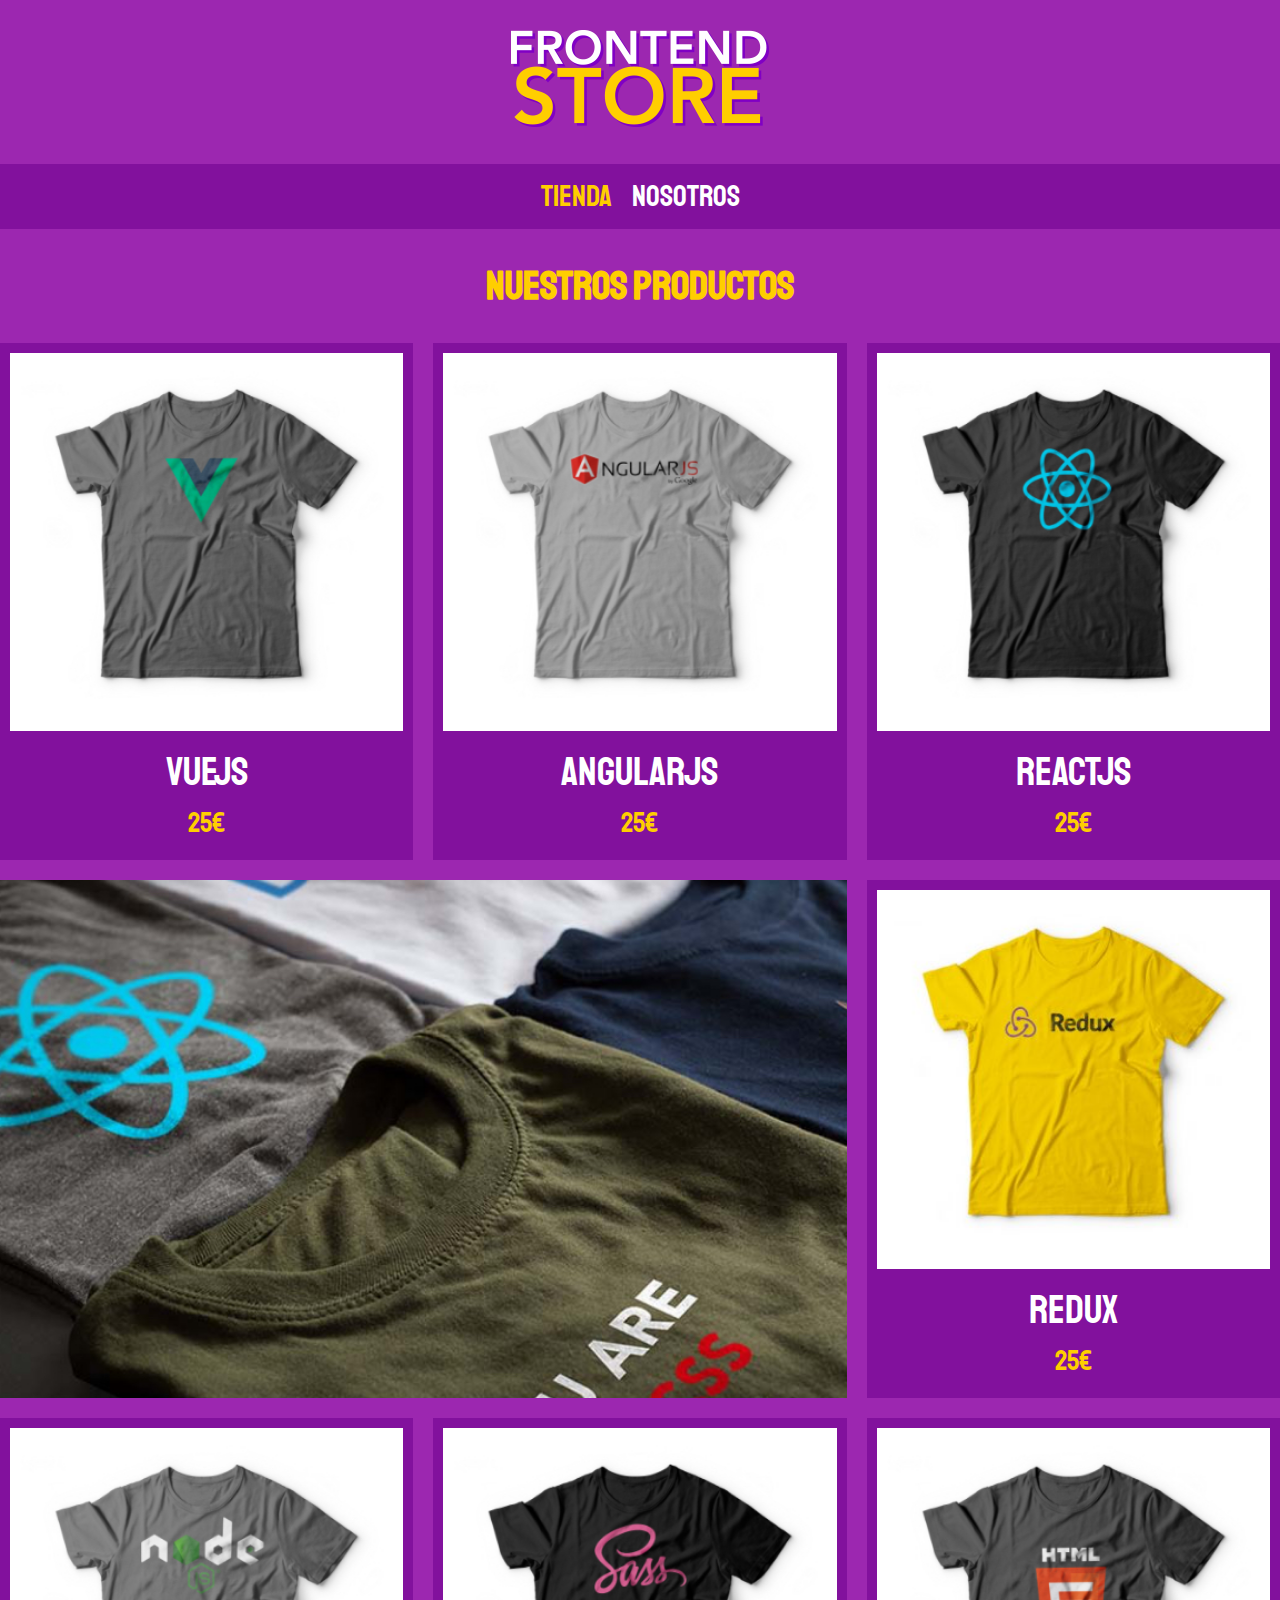
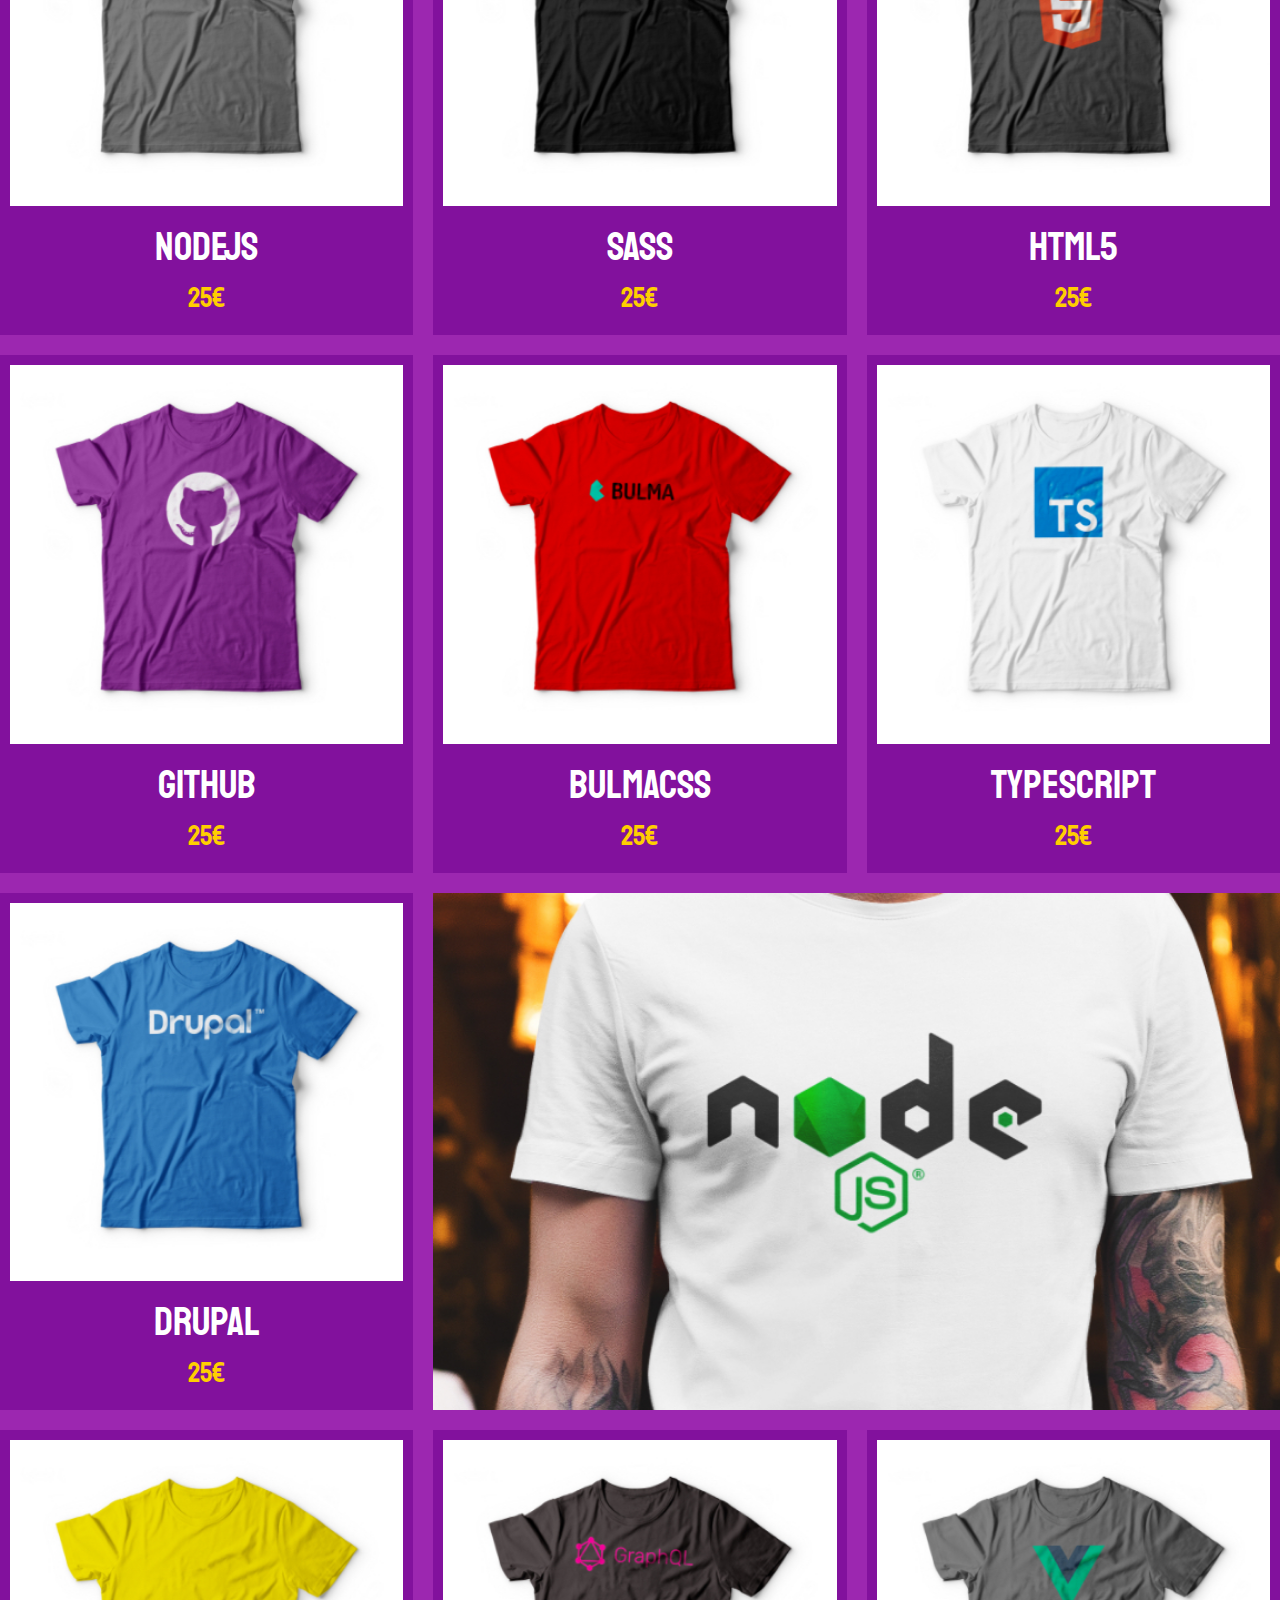
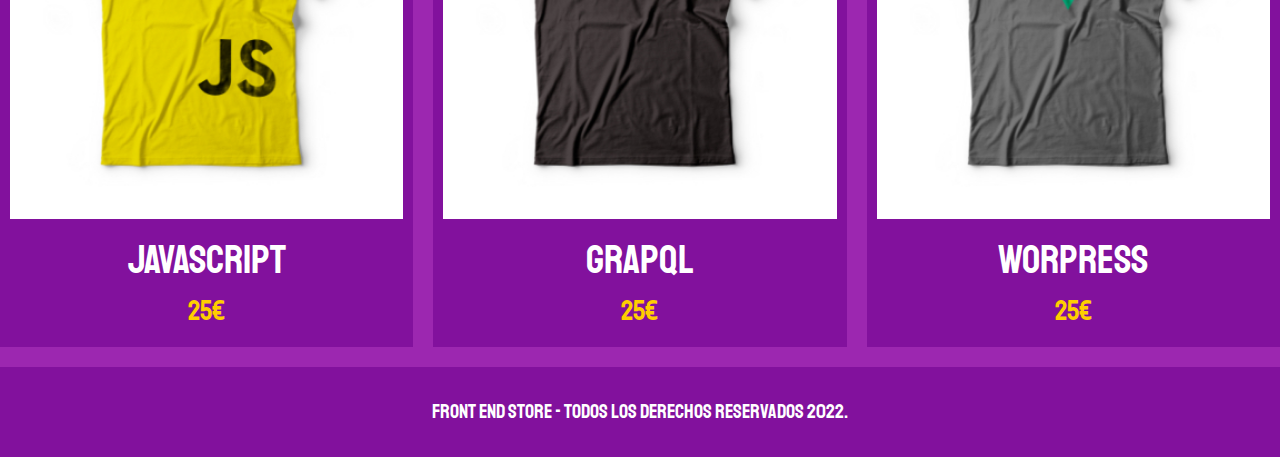
<file: FrontEndStore_inicio/index.html>
<!DOCTYPE html>
<html lang="en">

<head>
    <meta charset="UTF-8">
    <meta http-equiv="X-UA-Compatible" content="IE=edge">
    <meta name="viewport" content="width=device-width, initial-scale=1.0">
    <title>FrontEnd Store</title>
    <link rel="stylesheet" href="css/normalize.css">
    <link rel="preconnect" href="https://fonts.googleapis.com">
    <link rel="preconnect" href="https://fonts.gstatic.com" crossorigin>
    <link href="https://fonts.googleapis.com/css2?family=Staatliches&display=swap" rel="stylesheet">
    <link rel="stylesheet" href="css/style.css">


</head>

<body>
    <header class="header" >
        <a href="index.html">
            <img class="header__logo" src="img/logo.png" alt="Logotipo">
        </a>
    </header>

    <nav class="navegacion">
        <a class="navegacion__enlace navegacion__enlace--activo" href="index.html">Tienda</a>
        <a class="navegacion__enlace" href="nosotros.html">Nosotros</a>
    </nav>
    <main>
        <h1>Nuestros productos</h1>
        <div class="grid"><!--.grid-->
            <div class="producto"> <!--.producto-->
                <a href="producto.html">
                    <img class="producto__imagen"src="img/1.jpg" alt="imagen camiseta">
                    <div class="producto__informacion">
                        <p class="producto__nombre">VueJS</p>
                        <p class="producto__precio">25€</p>
                    </div>
                </a>
            </div><!--.producto-->
            <div class="producto"> <!--.producto-->
                <a href="producto.html">
                    <img class="producto__imagen"src="img/2.jpg" alt="imagen camiseta">
                    <div class="producto__informacion">
                        <p class="producto__nombre">AngularJS</p>
                        <p class="producto__precio">25€</p>
                    </div>
                </a>
            </div><!--.producto-->
            <div class="producto"> <!--.producto-->
                <a href="producto.html">
                    <img class="producto__imagen"src="img/3.jpg" alt="imagen camiseta">
                    <div class="producto__informacion">
                        <p class="producto__nombre">ReactJS</p>
                        <p class="producto__precio">25€</p>
                    </div>
                </a>
            </div><!--.producto-->
            <div class="producto"> <!--.producto-->
                <a href="producto.html">
                    <img class="producto__imagen"src="img/4.jpg" alt="imagen camiseta">
                    <div class="producto__informacion">
                        <p class="producto__nombre">Redux</p>
                        <p class="producto__precio">25€</p>
                    </div>
                </a>
            </div><!--.producto-->
            <div class="producto"> <!--.producto-->
                <a href="producto.html">
                    <img class="producto__imagen"src="img/5.jpg" alt="imagen camiseta">
                    <div class="producto__informacion">
                        <p class="producto__nombre">NodeJS</p>
                        <p class="producto__precio">25€</p>
                    </div>
                </a>
            </div><!--.producto-->
            <div class="producto"> <!--.producto-->
                <a href="producto.html">
                    <img class="producto__imagen"src="img/6.jpg" alt="imagen camiseta">
                    <div class="producto__informacion">
                        <p class="producto__nombre">SASS</p>
                        <p class="producto__precio">25€</p>
                    </div>
                </a>
            </div><!--.producto-->
            <div class="producto"> <!--.producto-->
                <a href="producto.html">
                    <img class="producto__imagen"src="img/7.jpg" alt="imagen camiseta">
                    <div class="producto__informacion">
                        <p class="producto__nombre">Html5</p>
                        <p class="producto__precio">25€</p>
                    </div>
                </a>
            </div><!--.producto-->
            <div class="producto"> <!--.producto-->
                <a href="producto.html">
                    <img class="producto__imagen"src="img/8.jpg" alt="imagen camiseta">
                    <div class="producto__informacion">
                        <p class="producto__nombre">GitHub</p>
                        <p class="producto__precio">25€</p>
                    </div>
                </a>
            </div><!--.producto-->
            <div class="producto"> <!--.producto-->
                <a href="producto.html">
                    <img class="producto__imagen"src="img/9.jpg" alt="imagen camiseta">
                    <div class="producto__informacion">
                        <p class="producto__nombre">BulmaCSS</p>
                        <p class="producto__precio">25€</p>
                    </div>
                </a>
            </div><!--.producto-->
            <div class="producto"> <!--.producto-->
                <a href="producto.html">
                    <img class="producto__imagen"src="img/10.jpg" alt="imagen camiseta">
                    <div class="producto__informacion">
                        <p class="producto__nombre">typeScript</p>
                        <p class="producto__precio">25€</p>
                    </div>
                </a>
            </div><!--.producto-->
            <div class="producto"> <!--.producto-->
                <a href="producto.html">
                    <img class="producto__imagen"src="img/11.jpg" alt="imagen camiseta">
                    <div class="producto__informacion">
                        <p class="producto__nombre">Drupal</p>
                        <p class="producto__precio">25€</p>
                    </div>
                </a>
            </div><!--.producto-->
            <div class="producto"> <!--.producto-->
                <a href="producto.html">
                    <img class="producto__imagen"src="img/12.jpg" alt="imagen camiseta">
                    <div class="producto__informacion">
                        <p class="producto__nombre">JavaScript</p>
                        <p class="producto__precio">25€</p>
                    </div>
                </a>
            </div><!--.producto-->
            <div class="producto"> <!--.producto-->
                <a href="producto.html">
                    <img class="producto__imagen"src="img/13.jpg" alt="imagen camiseta">
                    <div class="producto__informacion">
                        <p class="producto__nombre">GrapQL</p>
                        <p class="producto__precio">25€</p>
                    </div><!--.producto-->
                </a>
            </div>
            <div class="producto"> <!--.producto-->
                <a href="producto.html">
                    <img class="producto__imagen"src="img/1.jpg" alt="imagen camiseta">
                    <div class="producto__informacion">
                        <p class="producto__nombre">Worpress</p>
                        <p class="producto__precio">25€</p>
                    </div>
                </a>
            </div><!--.producto-->

            <div class="grafico grafico--camisas"></div>
            <div class="grafico grafico--node"></div>
        </div><!--.grid-->
    </main>

    <footer class="footer">
        <p class="footer__texto">Front End Store - Todos los derechos reservados 2022.</p>
        
    </footer>
</body>

</html>
</file>
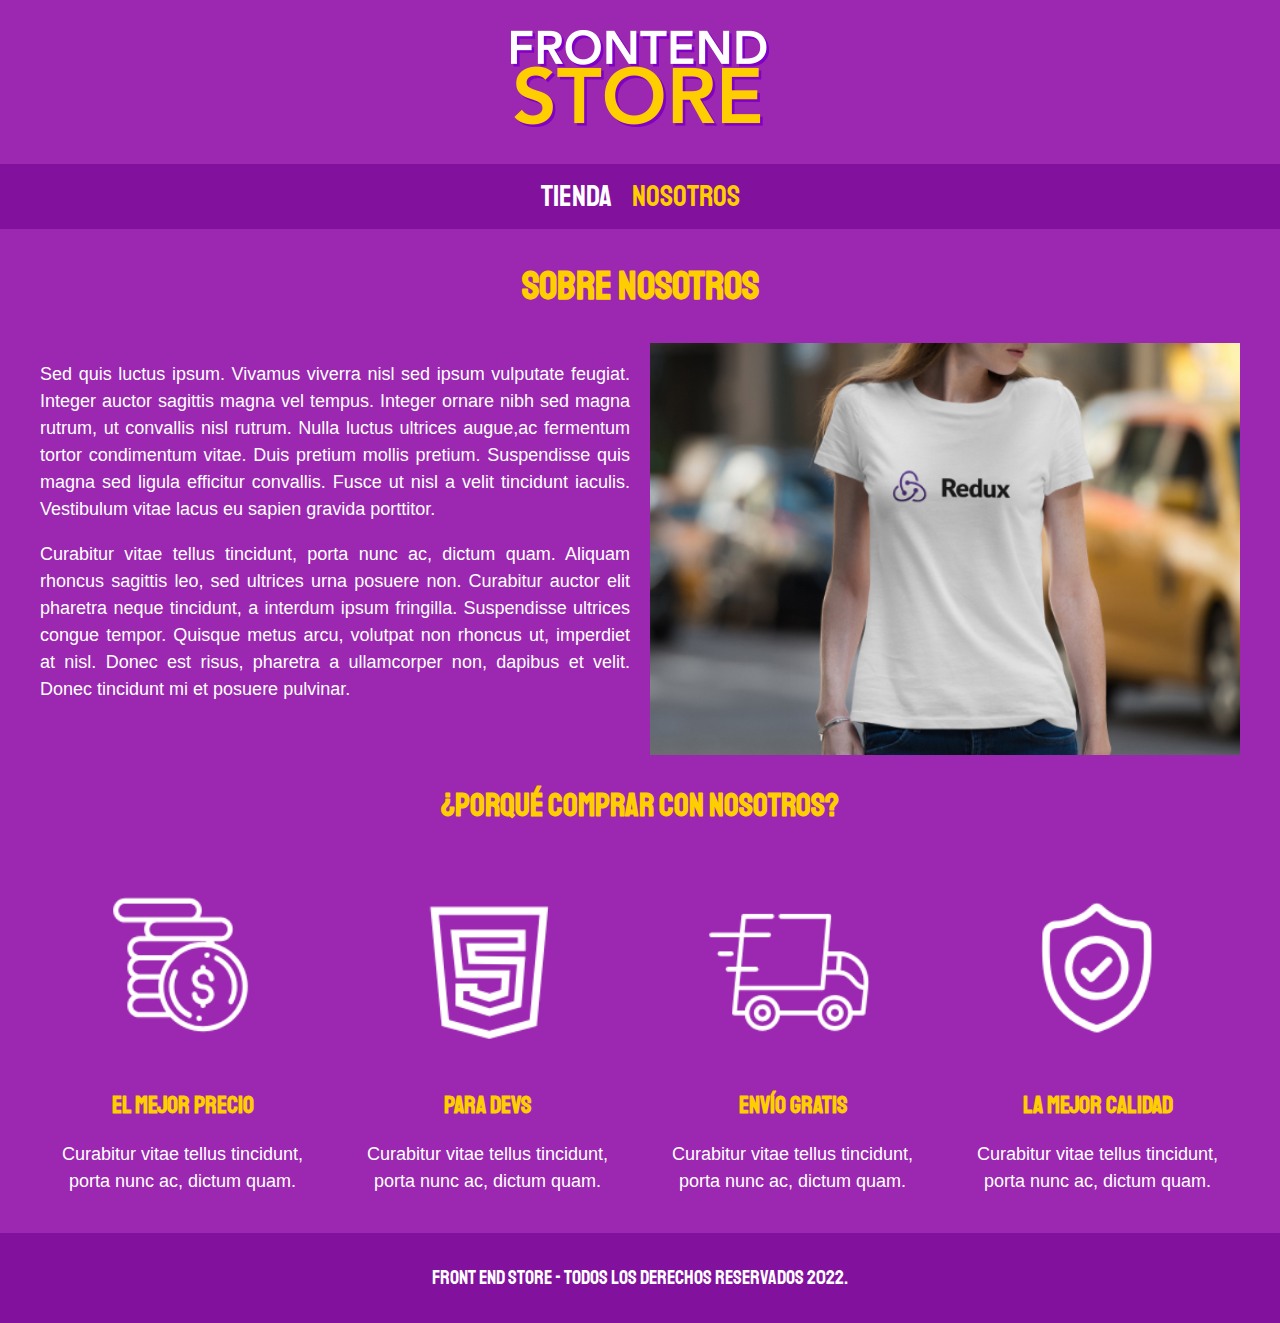
<file: FrontEndStore_inicio/nosotros.html>
<!DOCTYPE html>
<html lang="en">

<head>
    <meta charset="UTF-8">
    <meta http-equiv="X-UA-Compatible" content="IE=edge">
    <meta name="viewport" content="width=device-width, initial-scale=1.0">
    <title>FrontEnd Store</title>
    <link rel="stylesheet" href="css/normalize.css">
    <link rel="preconnect" href="https://fonts.googleapis.com">
    <link rel="preconnect" href="https://fonts.gstatic.com" crossorigin>
    <link href="https://fonts.googleapis.com/css2?family=Staatliches&display=swap" rel="stylesheet">
    <link rel="stylesheet" href="css/style.css">


</head>

<body>
    <header class="header">
        <a href="index.html">
            <img class="header__logo" src="img/logo.png" alt="Logotipo">
        </a>
    </header>

    <nav class="navegacion">
        <a class="navegacion__enlace " href="index.html">Tienda</a>
        <a class="navegacion__enlace navegacion__enlace--activo" href="nosotros.html">Nosotros</a>
    </nav>
    <main class="contenedor">

        <h1>Sobre nosotros</h1>

        <div class="nosotros">
            <div class="nosotros__contenido">
                <p>Sed quis luctus ipsum. Vivamus viverra nisl sed ipsum vulputate feugiat. Integer auctor sagittis
                    magna vel tempus. Integer ornare nibh sed magna rutrum, ut convallis nisl rutrum. Nulla luctus ultrices
                    augue,ac fermentum tortor condimentum vitae. Duis pretium mollis pretium. Suspendisse quis magna sed
                    ligula efficitur convallis. Fusce ut nisl a velit tincidunt iaculis. Vestibulum vitae
                    lacus eu sapien gravida porttitor.</p>

                <p>Curabitur vitae tellus tincidunt, porta nunc ac, dictum quam. Aliquam rhoncus sagittis leo, sed
                    ultrices urna posuere non. Curabitur auctor elit pharetra neque tincidunt, a interdum ipsum fringilla.
                    Suspendisse ultrices congue tempor. Quisque metus arcu, volutpat non rhoncus ut, imperdiet at nisl.
                    Donec est risus, pharetra a ullamcorper non, dapibus et velit. Donec tincidunt mi et posuere
                    pulvinar.
                </p>
            </div>
            <img class="nosotros__imagen" src="img/nosotros.jpg">
        </div>
    </main>
    <section class="contenedor comprar">
        <h2 class="comprar__titulo">¿Porqué comprar con nosotros?</h2>
        <div class="bloques">
            <div class="bloque">
                <img class="bloque__imagen" src="img/icono_1.png" alt="porque comprar">
                <h3 class="bloque__titulo">El mejor precio</h3>
                <p>Curabitur vitae tellus tincidunt, porta nunc ac, dictum quam.</p>
            </div> <!--Bloque-->
            <div class="bloque">
                <img class="bloque__imagen" src="img/icono_2.png" alt="porque comprar">
                <h3 class="bloque__titulo">Para devs</h3>
                <p>Curabitur vitae tellus tincidunt, porta nunc ac, dictum quam.</p>
            </div> <!--Bloque-->
            <div class="bloque">
                <img class="bloque__imagen" src="img/icono_3.png" alt="porque comprar">
                <h3 class="bloque__titulo">Envío gratis</h3>
                <p>Curabitur vitae tellus tincidunt, porta nunc ac, dictum quam.</p>
            </div> <!--Bloque-->
            <div class="bloque">
                <img class="bloque__imagen" src="img/icono_4.png" alt="porque comprar">
                <h3 class="bloque__titulo">La mejor calidad</h3>
                <p>Curabitur vitae tellus tincidunt, porta nunc ac, dictum quam.</p>
            </div> <!--Bloque-->
        </div><!--Bloques-->
    </section>

    <footer class="footer">
        <p class="footer__texto">Front End Store - Todos los derechos reservados 2022.</p>

    </footer>
</body>

</html>
</file>
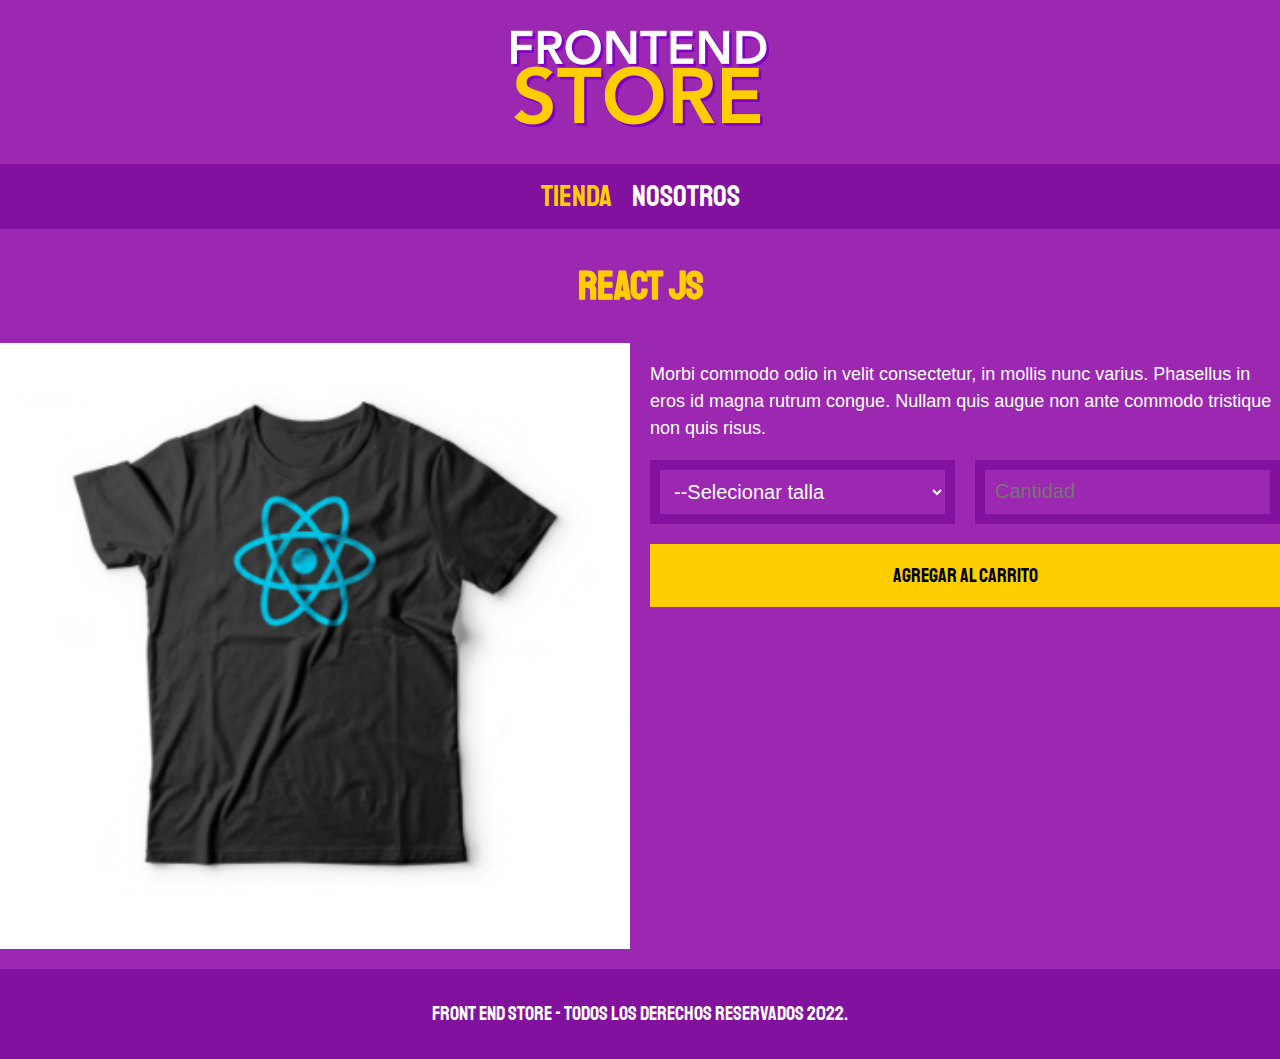
<file: FrontEndStore_inicio/producto.html>
<!DOCTYPE html>
<html lang="en">

<head>
    <meta charset="UTF-8">
    <meta http-equiv="X-UA-Compatible" content="IE=edge">
    <meta name="viewport" content="width=device-width, initial-scale=1.0">
    <title>FrontEnd Store</title>
    <link rel="stylesheet" href="css/normalize.css">
    <link rel="preconnect" href="https://fonts.googleapis.com">
    <link rel="preconnect" href="https://fonts.gstatic.com" crossorigin>
    <link href="https://fonts.googleapis.com/css2?family=Staatliches&display=swap" rel="stylesheet">
    <link rel="stylesheet" href="css/style.css">


</head>

<body>
    <header class="header">
        <a href="index.html">
            <img class="header__logo" src="img/logo.png" alt="Logotipo">
        </a>
    </header>

    <nav class="navegacion">
        <a class="navegacion__enlace navegacion__enlace--activo" href="index.html">Tienda</a>
        <a class="navegacion__enlace" href="nosotros.html">Nosotros</a>
    </nav>
    <main>
        <h1>React js</h1>

        <div class="camisa">
            <img class="camisa__imagen" src="img/3.jpg" alt="imagen del producto">
            <div class="camisa__contenido">
                <p>Morbi commodo odio in velit consectetur, in mollis nunc varius. Phasellus in eros id magna rutrum
                    congue. Nullam quis augue non ante commodo tristique non quis risus.</p>

                <form class="formulario">
                    <select class="formulario__campo">
                        <option disabled selected>--Selecionar talla</option>
                        <option>Talla S</option>
                        <option>Talla L</option>
                        <option>Talla XL</option>
                    </select>
                    <input class="formulario__campo" type="number" placeholder="Cantidad" min="1" max="100">
                    <input class="formulario__submit" type="submit" value="Agregar al carrito" </form>
            </div>
        </div>
    </main>

    <footer class="footer">
        <p class="footer__texto">Front End Store - Todos los derechos reservados 2022.</p>

    </footer>
</body>

</html>
</file>
<file: FrontEndStore_inicio/css/style.css>
:root{
    --primario: #9C27B0;
    --primarioOscuro: #82119D;
    --secundario: #FFCE00;
    --secundarioOscuro: rgb(233,287,2);
    --blanco: #FFF;
    --negro: #000;
    
    --fuentePrincipal: 'Staatliches', cursive;
}
/* Nuevas mejores prácticas de tamaño de caja. */
html {
    box-sizing: border-box;
    /* Esto nos permite que un Rem sea igual a 10px*/
    font-size: 62.5%; 
  }
  *, *:before, *:after {
    box-sizing: inherit;
  }

  /**** GLOBALES ****/
  body{
    /*Color de fondo*/
    background-color: var(--primario);
    font-size: 1.6rem;
    /*Interlineado*/
    line-height: 1.5;
  }
  p{ /*Parrafos*/
    font-size: 1.8rem;
    font-family: Arial, Helvetica, sans-serif;
    color: var(--blanco);
  }
  a{ /*Enlaces*/

    text-decoration: none;
  }
  img{
    width: 100%;
  }
  .contenedor{
    max-width: 120rem;
    margin: 0 auto;
  }
  h1,h2,h3{
    text-align: center;
    color:var(--secundario);
    font-family: var(--fuentePrincipal);
  }
  h1{
    font-size: 4rem;
  }
  h2{
    font-size: 3.2rem;
  }
  h3{
    font-size: 2.4rem;
  }
/*** HEADER ***/
.header{
    display: flex;
    justify-content: center;
}
.header__logo{
    margin: 3rem 0;
}
/*** FOOTER ***/
.footer{
    background-color: var(--primarioOscuro);
    padding: 1rem 0;
    margin-top: 2rem;
}
.footer__texto{
    font-family: var(--fuentePrincipal);
    text-align: center;
    font-size: 2rem;
}
/*** NAVEGACION ***/
.navegacion{
    background-color: var(--primarioOscuro);
    padding: 1rem 0;
    display: flex;
    justify-content: center;
    /*gap: 2rem;/*separa los elementos NO FUNCIONA EN ALGUNOS NAVEGADORES*/
}
.navegacion__enlace{
    font-family: var(--fuentePrincipal);
    color: var(--blanco);
    font-size: 3rem;
    margin-right: 2rem;
}
/* El last of type seleciona el ultimo elemento*/
.navegacion__enlace:last-of-type{
    margin-right: 0;
}
.navegacion__enlace--activo,
.navegacion__enlace:hover{
    color: var(--secundario);
}
/*** GRID ***/
.grid{
    display: grid;
    grid-template-columns: repeat(2, 1fr);
    gap: 2rem;
    /*column-gap: 2rem;
    row-gap: 2rem;*/
}
@media (min-width:768px ){
    .grid{
        grid-template-columns: repeat(3,1fr);
    }
     
}


/*** PRODUCTO ***/
.producto{
    background-color: var(--primarioOscuro);
    padding: 1rem;
}

.producto__informacion{

}
.producto__nombre{
    font-size: 4rem;
}
.producto__precio{
    font-size: 2.8rem;
    color: var(--secundario);
}
.producto__nombre,
.producto__precio{
    font-family: var(--fuentePrincipal);
    margin: 1rem 0;
    text-align: center;
    line-height: 1.2;
}
/*** GRAFICOS ***/
.grafico{
    min-height: 30rem;
    background-repeat: no-repeat;
    background-size: cover;
    grid-column: 1/3;
}
.grafico--camisas{
    grid-row: 2/3;
    background-image: url(../img/grafico1.jpg);
}
.grafico--node{
    background-image: url(../img/grafico2.jpg);
    grid-row: 8/9;
}
@media (min-width:768px ){
    .grafico--node{
        grid-row: 5/6;
        grid-column: 2/4;
    }
}
/*** NOSOTROS ***/
.nosotros{
  display: grid;
  grid-template-rows: repeat(2, auto);
  column-gap: 2rem;
  text-align: justify;
}
@media (min-width: 768px){
  .nosotros{
    grid-template-columns: repeat(2, 1fr);
    column-gap: 2rem;
  }
  .nosotros__imagen{
    grid-column: 2/3;
    
  }
}
.nosotros__contenido{

}
.nosotros__imagen{
  grid-row:1/2;
}
/*** BLOQUES **/
.bloques{
  display: grid;
  grid-template-columns: repeat(2,1fr);
  gap: 2rem;
}
@media (min-width: 768px){
    .bloques{
      grid-template-columns: repeat(4,1fr);
    }
}
.bloque{
  text-align: center;
}
.bloque__titulo{
  margin: 0;
}
/*** Pagina producto ***/
@media (min-width: 768px){
  .camisa{
    display: grid;
    grid-template-columns: repeat(2, 1fr);
    column-gap: 2rem;
  }
     
}
.formulario{
  display: grid;
  grid-template-columns: repeat(2,1fr);
  gap: 2rem;
}
.formulario__campo{
  border-color: var(--primarioOscuro);
  border-width: 1rem;
  border-style: solid;
  /* forma abreviada border: 1rem solid var(--primarioOscuro);*/
  background-color: transparent;
  color: var(--blanco);
  font-size: 2rem;
  font-family: Arial, Helvetica, sans-serif;
  padding: 1rem;
}
.formulario__submit{
    background-color: var(--secundario);
    border: none;
    font-size: 2rem;
    font-family: var(--fuentePrincipal);
    padding: 2rem;
    transition: background-color .3s ease;
    grid-column: 1/3;
}
.formulario__submit:hover{
  cursor: pointer;
  background-color: var(--secundarioOscuro);
}
</file>
